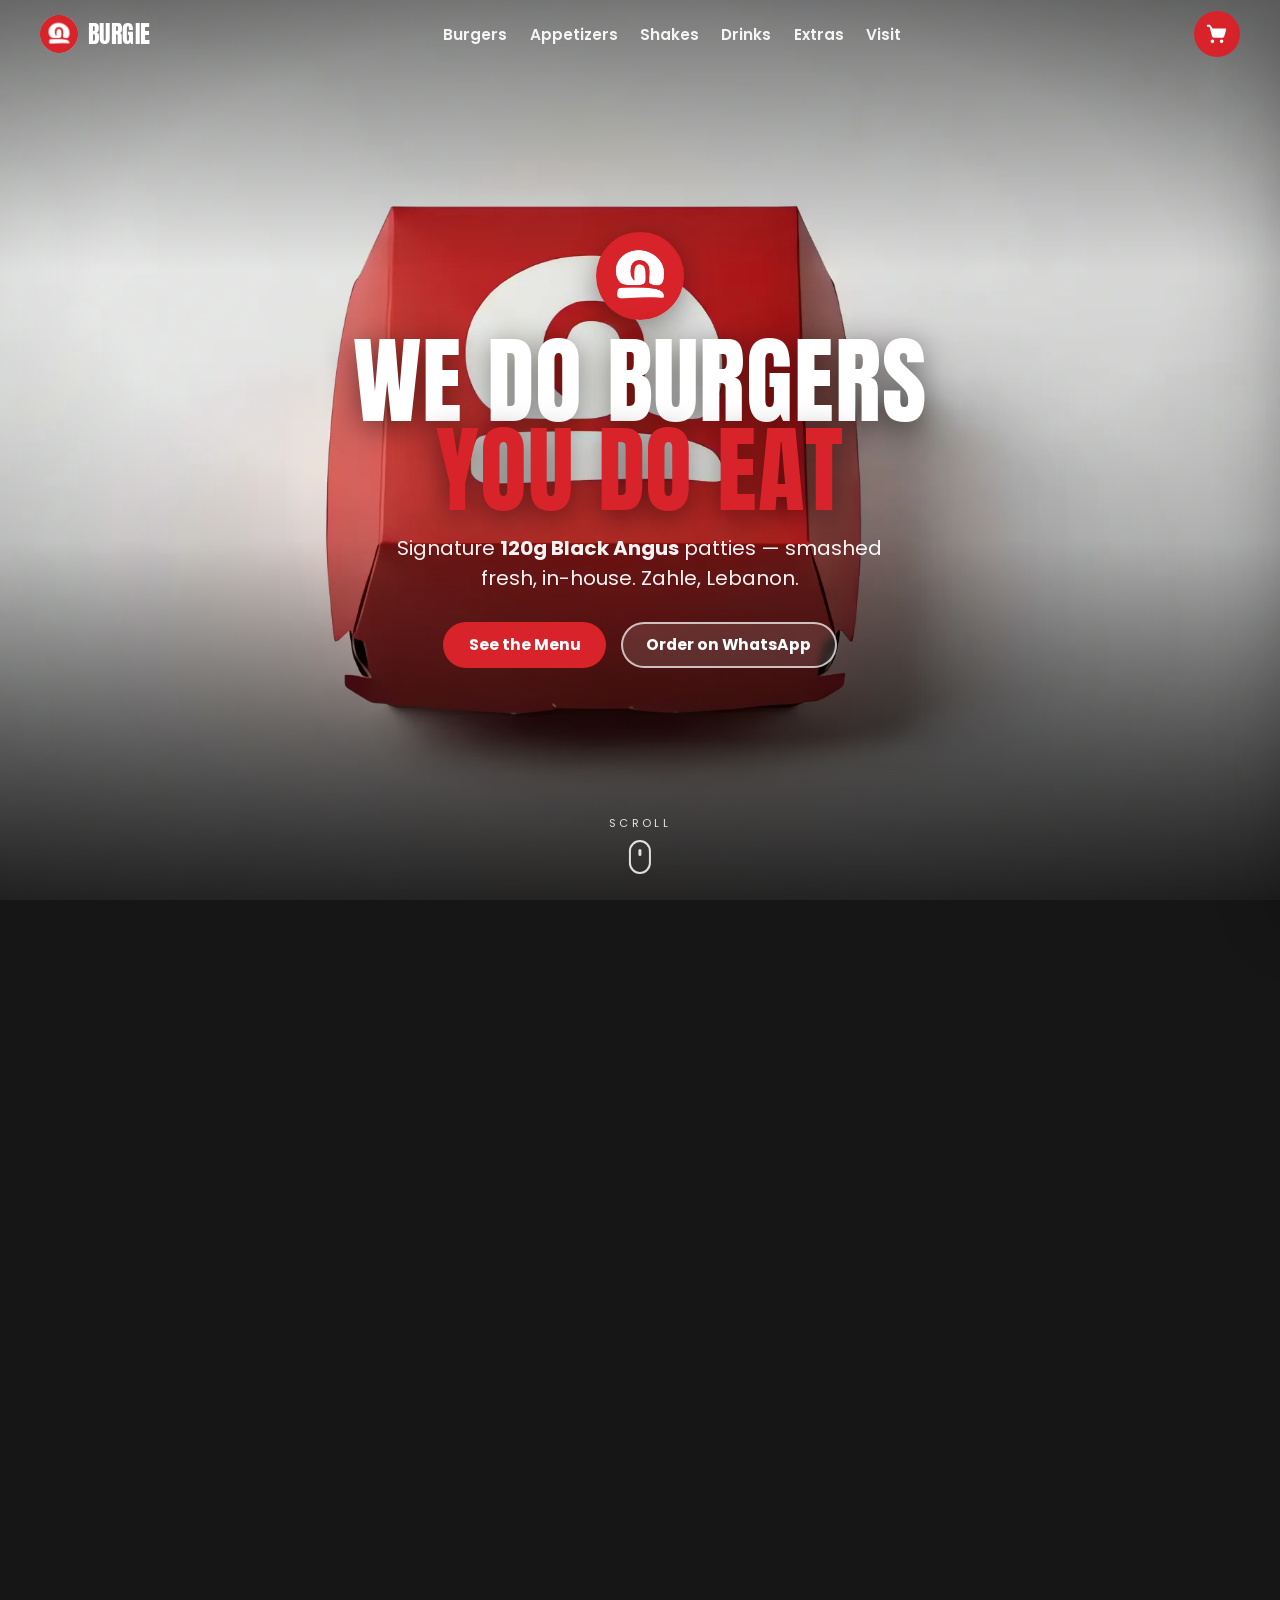
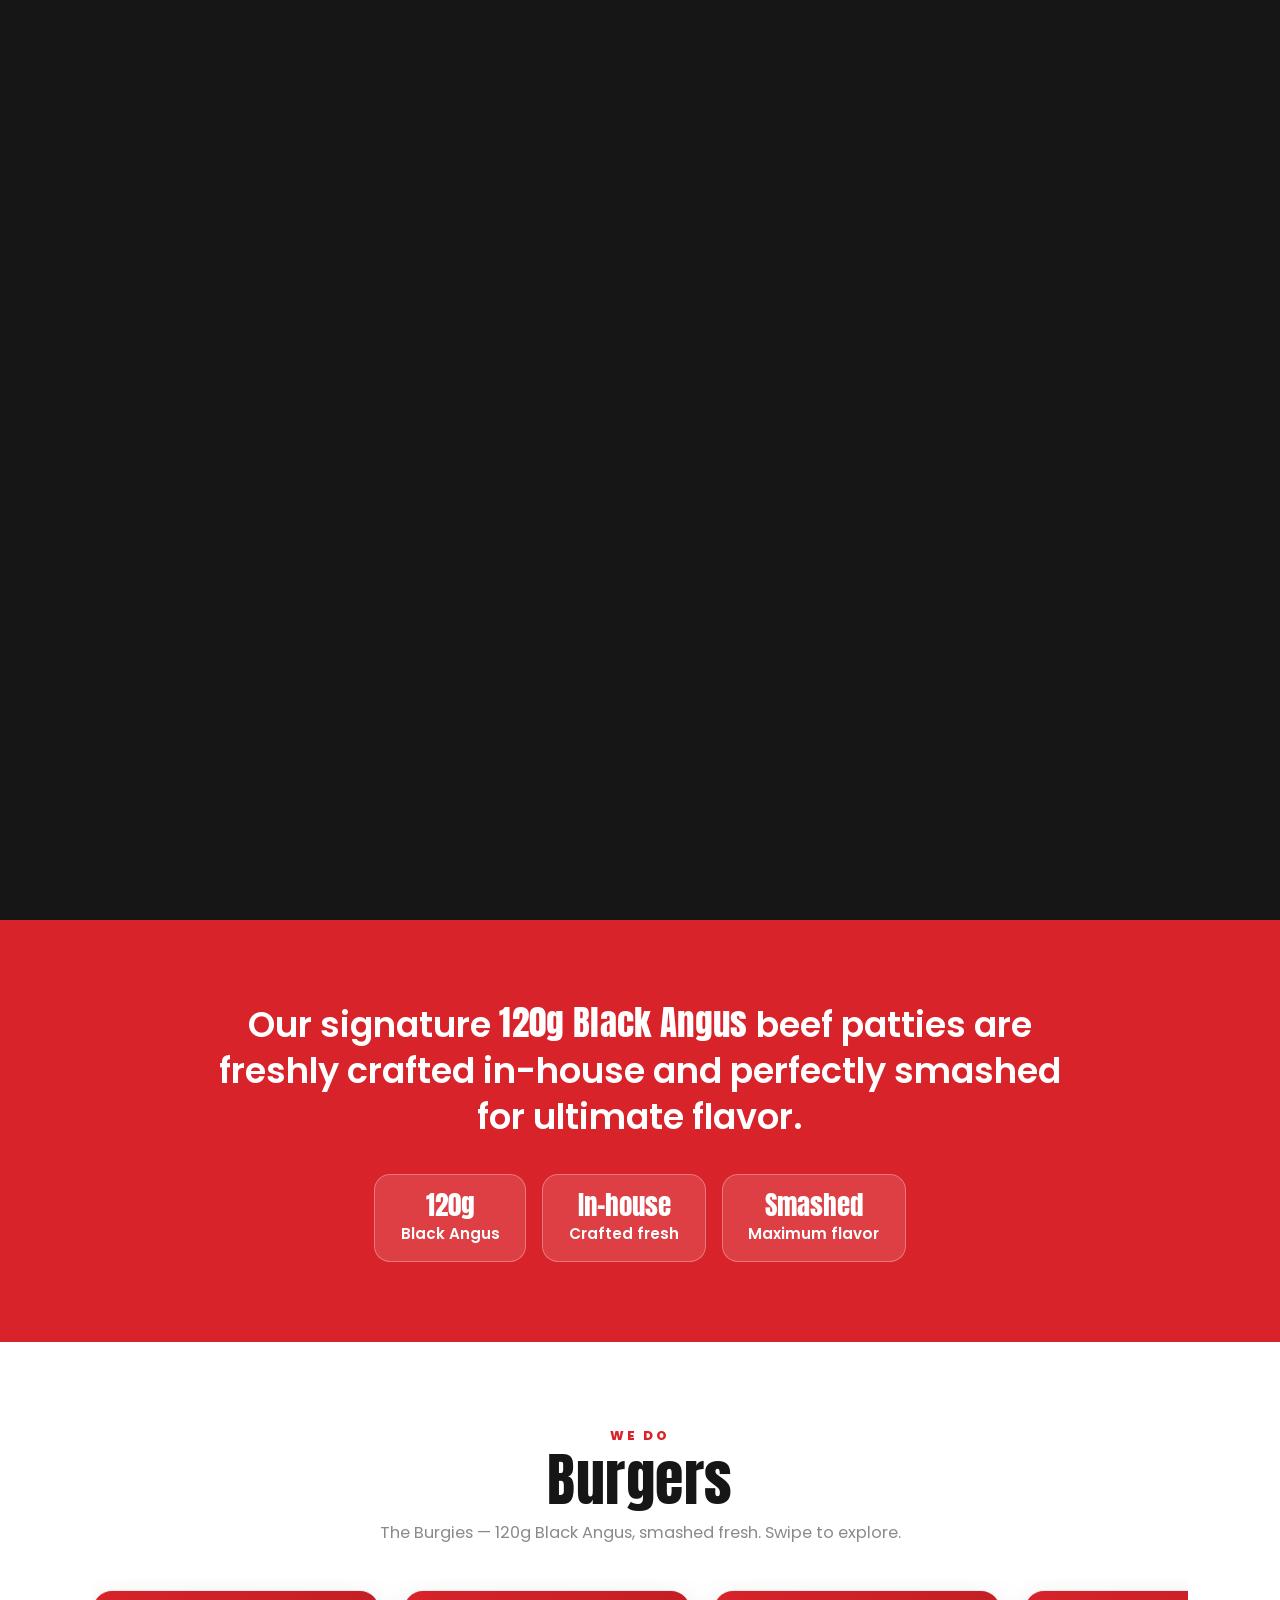
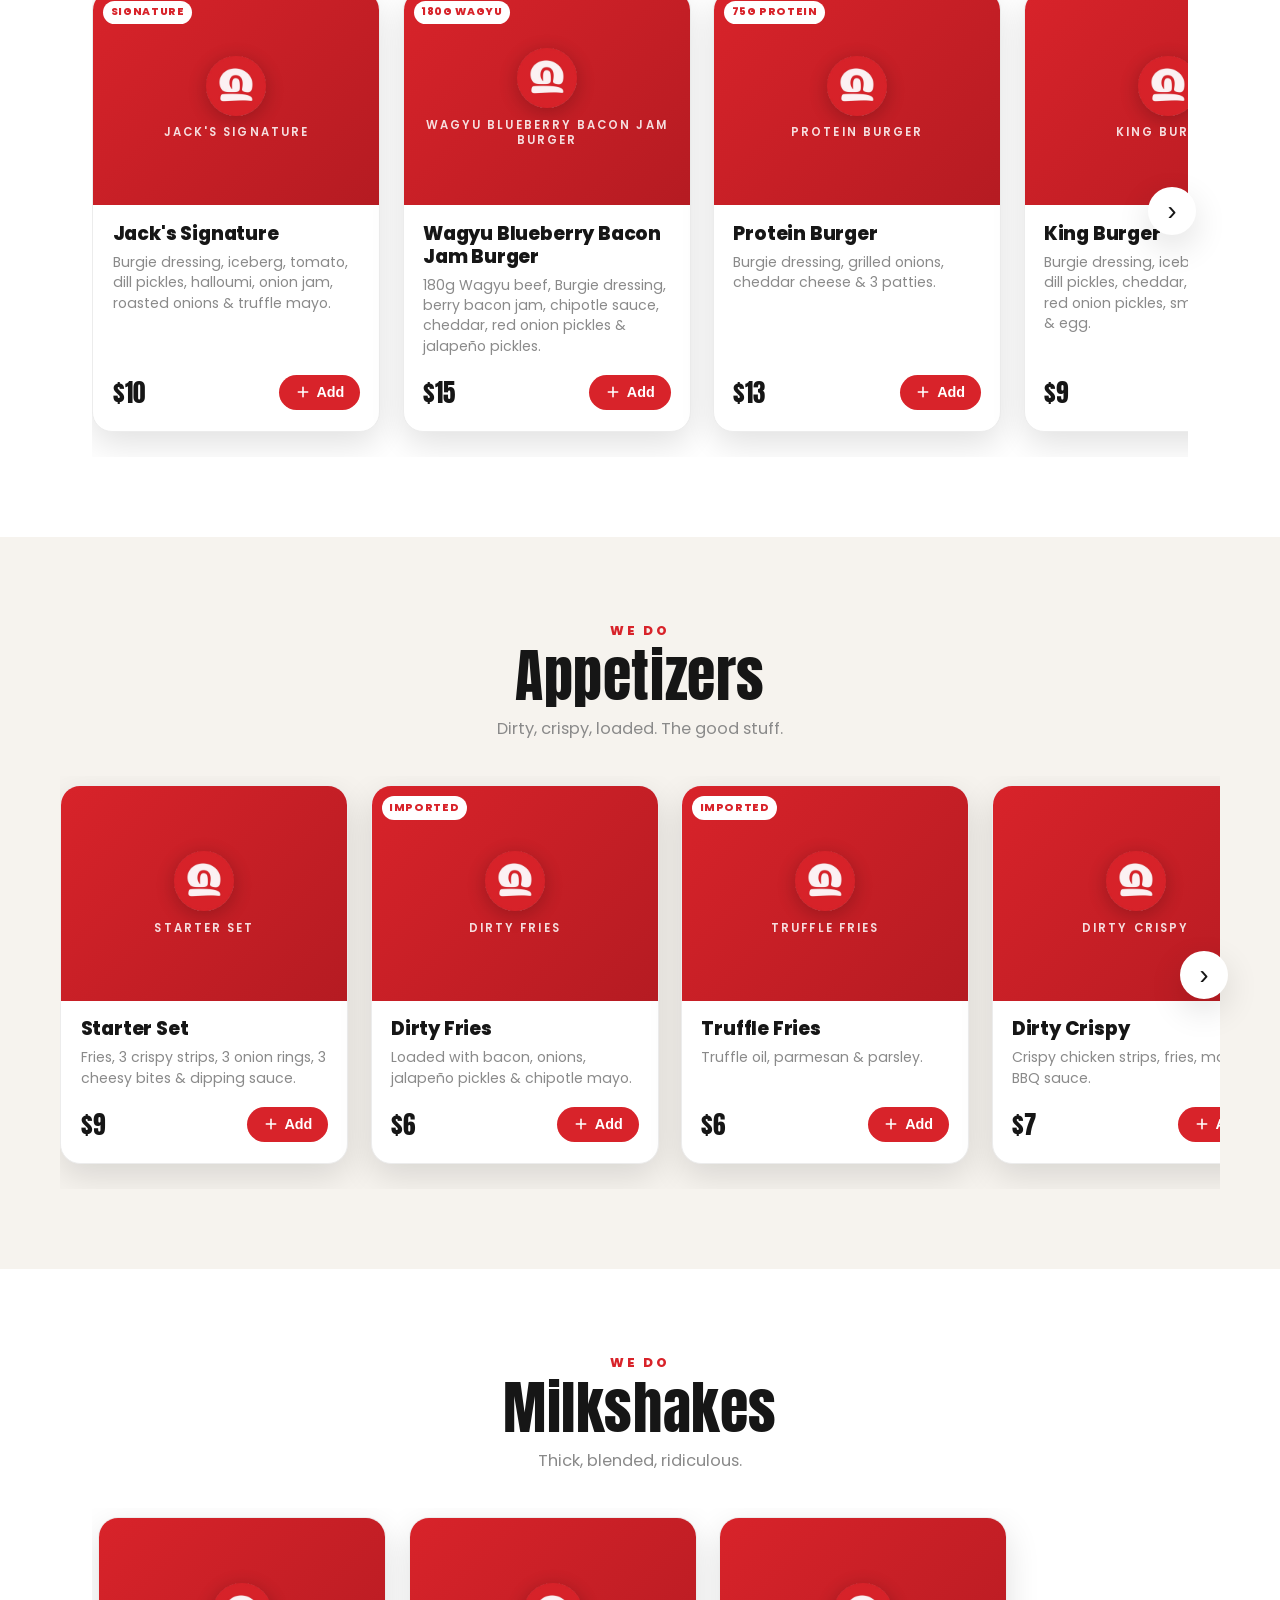
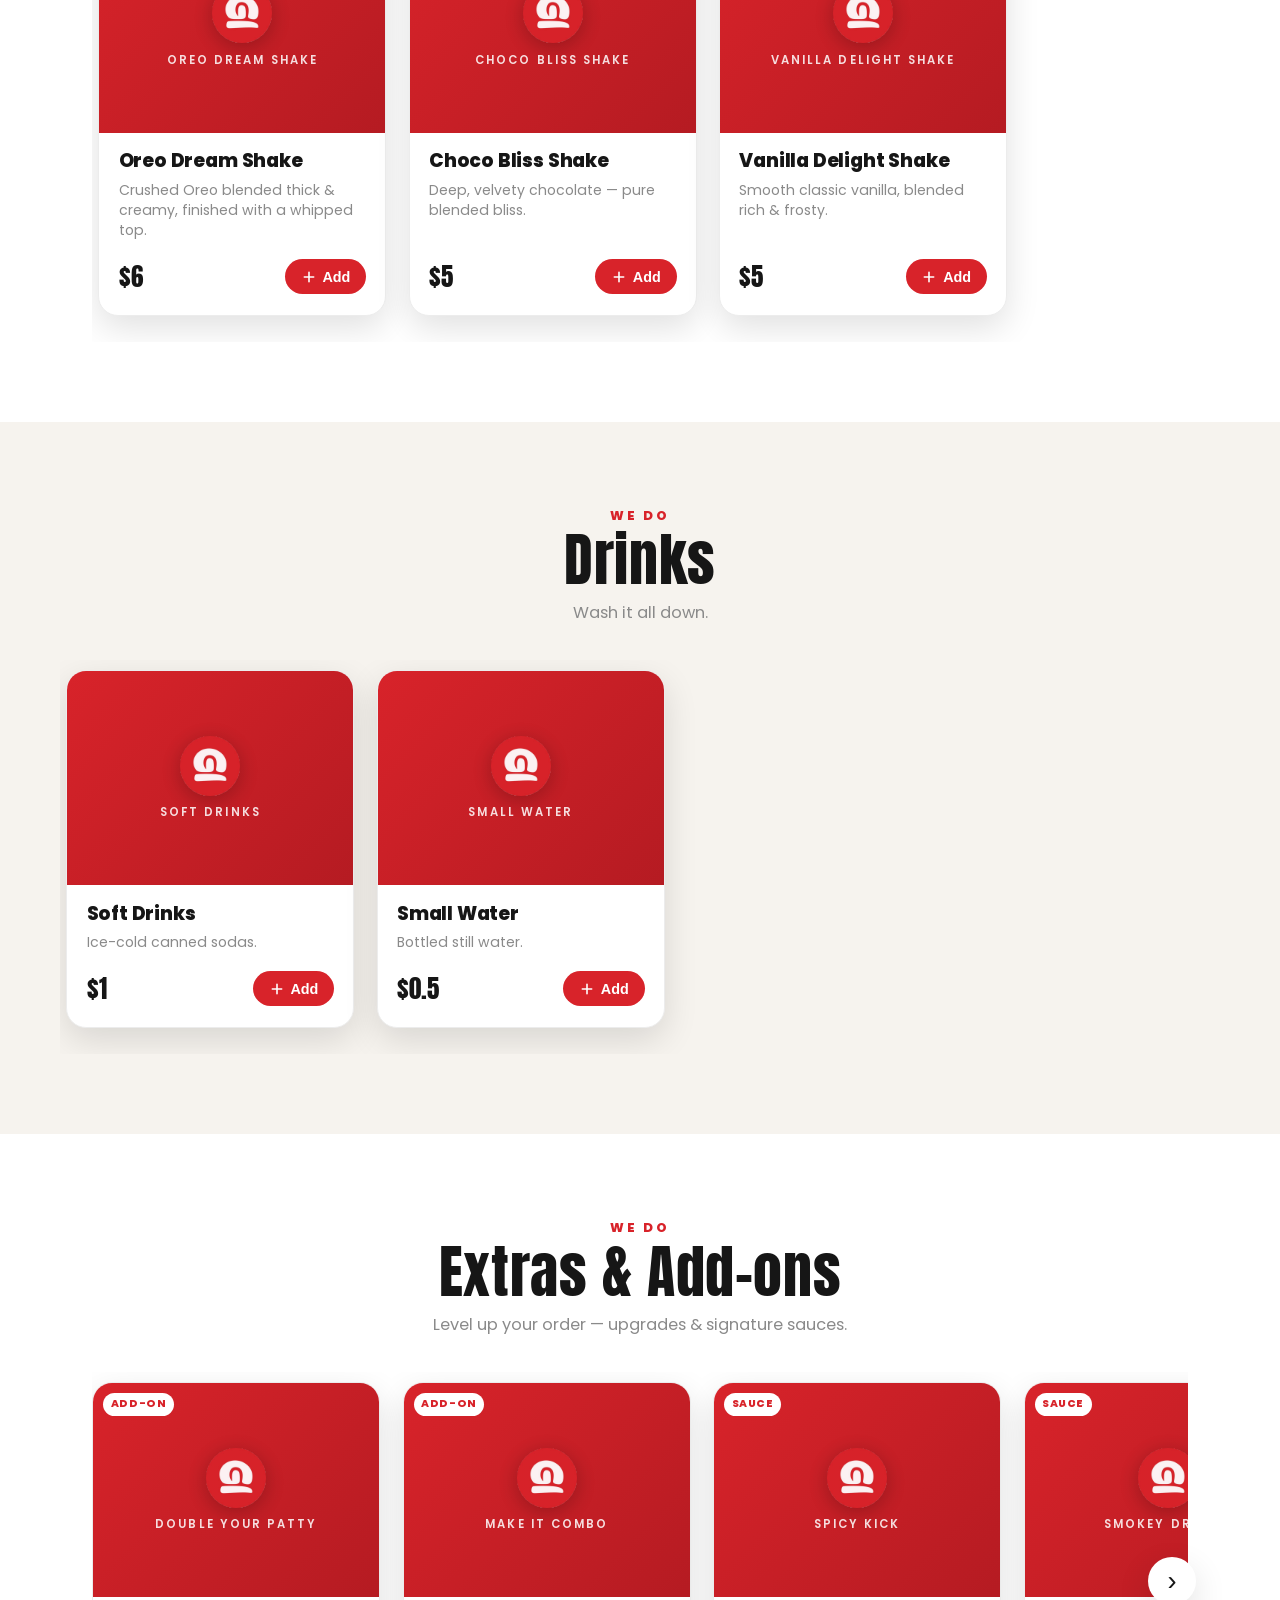
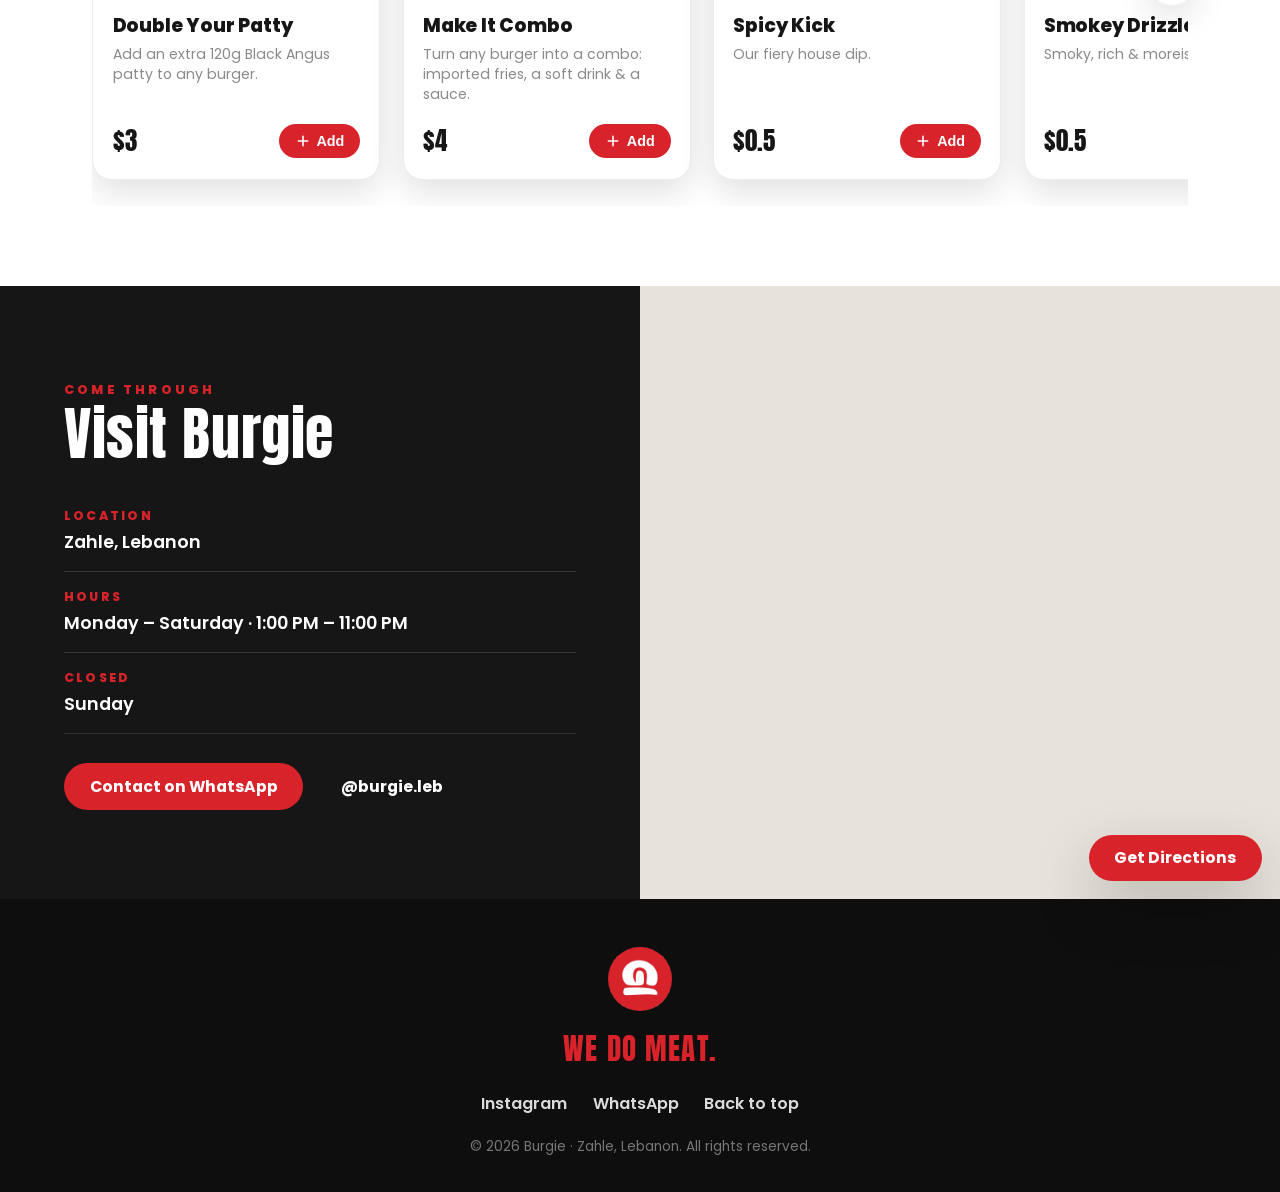
<file: index.html>
<!DOCTYPE html>
<html lang="en">
<head>
  <meta charset="UTF-8" />
  <meta name="viewport" content="width=device-width, initial-scale=1.0" />
  <title>Burgie — We Do Burgers, You Do Eat | Zahle, Lebanon</title>
  <meta name="description" content="Burgie — signature 120g Black Angus beef patties, smashed in-house. Burgers, loaded fries & thick shakes in Zahle, Lebanon. Order on WhatsApp." />
  <meta property="og:title" content="Burgie — We Do Burgers, You Do Eat" />
  <meta property="og:description" content="Signature 120g Black Angus patties, smashed in-house. Zahle, Lebanon." />
  <meta property="og:type" content="restaurant" />
  <link rel="icon" type="image/jpeg" href="assets/logo.jpg" />
  <link rel="preconnect" href="https://fonts.googleapis.com" />
  <link rel="preconnect" href="https://fonts.gstatic.com" crossorigin />
  <link href="https://fonts.googleapis.com/css2?family=Anton&family=Poppins:wght@400;500;600;700;800&display=swap" rel="stylesheet" />
  <link rel="stylesheet" href="styles.css" />
</head>
<body>

  <!-- ===== NAV ===== -->
  <header class="nav" id="nav">
    <a href="#hero" class="nav__brand">
      <img src="assets/logo.jpg" alt="Burgie logo" />
      <span>BURGIE</span>
    </a>
    <nav class="nav__links" id="navLinks">
      <a href="#burgers">Burgers</a>
      <a href="#appetizers">Appetizers</a>
      <a href="#shakes">Shakes</a>
      <a href="#drinks">Drinks</a>
      <a href="#extras">Extras</a>
      <a href="#visit">Visit</a>
    </nav>
    <div class="nav__right">
      <button class="nav__cart" id="cartToggle" aria-label="Open cart">
        <svg viewBox="0 0 24 24" width="22" height="22" aria-hidden="true"><path fill="currentColor" d="M7 18a2 2 0 1 0 0 4 2 2 0 0 0 0-4Zm10 0a2 2 0 1 0 0 4 2 2 0 0 0 0-4ZM6.2 4l.94 2H21a1 1 0 0 1 .96 1.27l-2.2 7.7A2 2 0 0 1 17.84 16H8.53a2 2 0 0 1-1.94-1.5L4.3 5.5 3.5 4H1V2h3a1 1 0 0 1 .96.73L5.4 4H6.2Z"/></svg>
        <span class="nav__cart-count" id="cartCount">0</span>
      </button>
      <button class="nav__toggle" id="navToggle" aria-label="Open menu" aria-expanded="false">
        <span></span><span></span><span></span>
      </button>
    </div>
  </header>

  <!-- ===== HERO (scroll-scrub) ===== -->
  <section class="hero" id="hero">
    <div class="hero__sticky">
      <canvas class="hero__canvas" id="heroCanvas"></canvas>
      <div class="hero__scrim"></div>
      <div class="hero__overlay">
        <img class="hero__logo" src="assets/logo.jpg" alt="Burgie" />
        <h1 class="hero__title">WE DO BURGERS<br /><span>YOU DO EAT</span></h1>
        <p class="hero__tag">Signature <strong>120g Black Angus</strong> patties — smashed fresh, in-house. Zahle, Lebanon.</p>
        <div class="hero__cta">
          <a href="#burgers" class="btn btn--primary">See the Menu</a>
          <a href="https://wa.me/96171317661" target="_blank" rel="noopener" class="btn btn--ghost">Order on WhatsApp</a>
        </div>
      </div>
      <div class="hero__hint" id="heroHint"><span>scroll</span><i></i></div>
    </div>
  </section>

  <!-- ===== SIGNATURE STRIP ===== -->
  <section class="signature">
    <p class="signature__lead">Our signature <strong>120g Black Angus</strong> beef patties are freshly crafted in-house and perfectly smashed for ultimate flavor.</p>
    <div class="signature__badges">
      <div class="badge"><span>120g</span>Black Angus</div>
      <div class="badge"><span>In-house</span>Crafted fresh</div>
      <div class="badge"><span>Smashed</span>Maximum flavor</div>
    </div>
  </section>

  <!-- ===== MENU SECTIONS (rails filled by JS) ===== -->
  <main>
    <section class="menu" id="burgers" data-cat="burgers">
      <div class="menu__head">
        <span class="menu__kicker">We Do</span>
        <h2 class="menu__title">Burgers</h2>
        <p class="menu__sub">The Burgies — 120g Black Angus, smashed fresh. Swipe to explore.</p>
      </div>
      <div class="rail">
        <button class="rail__arrow rail__arrow--left" aria-label="Scroll left">&#8249;</button>
        <div class="rail__track" data-track="burgers"></div>
        <button class="rail__arrow rail__arrow--right" aria-label="Scroll right">&#8250;</button>
      </div>
    </section>

    <section class="menu menu--alt" id="appetizers" data-cat="appetizers">
      <div class="menu__head">
        <span class="menu__kicker">We Do</span>
        <h2 class="menu__title">Appetizers</h2>
        <p class="menu__sub">Dirty, crispy, loaded. The good stuff.</p>
      </div>
      <div class="rail">
        <button class="rail__arrow rail__arrow--left" aria-label="Scroll left">&#8249;</button>
        <div class="rail__track" data-track="appetizers"></div>
        <button class="rail__arrow rail__arrow--right" aria-label="Scroll right">&#8250;</button>
      </div>
    </section>

    <section class="menu" id="shakes" data-cat="shakes">
      <div class="menu__head">
        <span class="menu__kicker">We Do</span>
        <h2 class="menu__title">Milkshakes</h2>
        <p class="menu__sub">Thick, blended, ridiculous.</p>
      </div>
      <div class="rail">
        <button class="rail__arrow rail__arrow--left" aria-label="Scroll left">&#8249;</button>
        <div class="rail__track" data-track="shakes"></div>
        <button class="rail__arrow rail__arrow--right" aria-label="Scroll right">&#8250;</button>
      </div>
    </section>

    <section class="menu menu--alt" id="drinks" data-cat="drinks">
      <div class="menu__head">
        <span class="menu__kicker">We Do</span>
        <h2 class="menu__title">Drinks</h2>
        <p class="menu__sub">Wash it all down.</p>
      </div>
      <div class="rail">
        <button class="rail__arrow rail__arrow--left" aria-label="Scroll left">&#8249;</button>
        <div class="rail__track" data-track="drinks"></div>
        <button class="rail__arrow rail__arrow--right" aria-label="Scroll right">&#8250;</button>
      </div>
    </section>

    <section class="menu" id="extras" data-cat="extras">
      <div class="menu__head">
        <span class="menu__kicker">We Do</span>
        <h2 class="menu__title">Extras &amp; Add-ons</h2>
        <p class="menu__sub">Level up your order — upgrades &amp; signature sauces.</p>
      </div>
      <div class="rail">
        <button class="rail__arrow rail__arrow--left" aria-label="Scroll left">&#8249;</button>
        <div class="rail__track" data-track="extras"></div>
        <button class="rail__arrow rail__arrow--right" aria-label="Scroll right">&#8250;</button>
      </div>
    </section>
  </main>

  <!-- ===== VISIT ===== -->
  <section class="visit" id="visit">
    <div class="visit__info">
      <span class="menu__kicker">Come Through</span>
      <h2 class="menu__title">Visit Burgie</h2>
      <ul class="visit__list">
        <li><strong>Location</strong>Zahle, Lebanon</li>
        <li><strong>Hours</strong>Monday – Saturday · 1:00 PM – 11:00 PM</li>
        <li><strong>Closed</strong>Sunday</li>
      </ul>
      <div class="visit__cta">
        <a href="https://wa.me/96171317661" target="_blank" rel="noopener" class="btn btn--primary">Contact on WhatsApp</a>
        <a href="https://www.instagram.com/burgie.leb" target="_blank" rel="noopener" class="btn btn--dark">@burgie.leb</a>
      </div>
    </div>
    <div class="visit__map">
      <iframe
        title="Burgie location in Zahle, Lebanon"
        src="https://www.openstreetmap.org/export/embed.html?bbox=35.887%2C33.836%2C35.917%2C33.856&amp;layer=mapnik&amp;marker=33.8463%2C35.9019"
        loading="lazy"></iframe>
      <a class="visit__directions btn btn--primary" target="_blank" rel="noopener"
         href="https://www.google.com/maps/search/?api=1&query=Burgie%20Zahle%20Lebanon">Get Directions</a>
    </div>
  </section>

  <!-- ===== FOOTER ===== -->
  <footer class="footer">
    <img class="footer__logo" src="assets/logo.jpg" alt="Burgie" />
    <p class="footer__line">WE DO MEAT.</p>
    <div class="footer__links">
      <a href="https://www.instagram.com/burgie.leb" target="_blank" rel="noopener">Instagram</a>
      <a href="https://wa.me/96171317661" target="_blank" rel="noopener">WhatsApp</a>
      <a href="#hero">Back to top</a>
    </div>
    <p class="footer__copy">© <span id="year"></span> Burgie · Zahle, Lebanon. All rights reserved.</p>
  </footer>

  <!-- ===== CART DRAWER ===== -->
  <div class="cart-overlay" id="cartOverlay"></div>
  <aside class="cart" id="cart" aria-label="Your order">
    <div class="cart__head">
      <h3>Your Order</h3>
      <button class="cart__close" id="cartClose" aria-label="Close cart">&times;</button>
    </div>
    <div class="cart__body" id="cartBody">
      <p class="cart__empty">Your cart is empty.<br />Add something tasty 🍔</p>
    </div>
    <div class="cart__foot" id="cartFoot" hidden>
      <div class="cart__fields">
        <input type="text" id="custName" placeholder="Your name" autocomplete="name" />
        <input type="text" id="custAddr" placeholder="Delivery address (area, street, building)" autocomplete="street-address" />
      </div>
      <div class="cart__total"><span>Total</span><strong id="cartTotal">$0</strong></div>
      <button class="btn btn--primary btn--block" id="cartOrder">Order on WhatsApp</button>
      <p class="cart__note">You'll be taken to WhatsApp with your order ready to send.</p>
    </div>
  </aside>

  <!-- ===== ITEM LIGHTBOX ===== -->
  <div class="lightbox" id="lightbox">
    <button class="lightbox__close" id="lbClose" aria-label="Close">&times;</button>
    <div class="lightbox__inner">
      <div class="lightbox__media" id="lbMedia"></div>
      <div class="lightbox__info">
        <h3 id="lbName"></h3>
        <p id="lbDesc"></p>
        <div class="lightbox__buy">
          <span class="lightbox__price" id="lbPrice"></span>
          <button class="btn btn--primary" id="lbAdd">Add to cart</button>
        </div>
      </div>
    </div>
  </div>

  <!-- toast -->
  <div class="toast" id="toast"></div>

  <script src="app.js"></script>
</body>
</html>
</file>
<file: styles.css>
/* ===== Burgie — brand styles ===== */
:root{
  --red:#d8232a;
  --red-dark:#b51b22;
  --ink:#161616;
  --ink-soft:#3a3a3a;
  --paper:#ffffff;
  --cream:#f6f3ee;
  --gray:#8a8a8a;
  --line:#ececec;
  --shadow:0 12px 34px rgba(0,0,0,.12);
  --shadow-lg:0 24px 60px rgba(0,0,0,.22);
  --radius:20px;
  --maxw:1160px;
}
*{box-sizing:border-box;margin:0;padding:0}
html{scroll-behavior:smooth}
body{
  font-family:'Poppins',system-ui,sans-serif;
  color:var(--ink);
  background:var(--paper);
  overflow-x:hidden;
  -webkit-font-smoothing:antialiased;
}
a{color:inherit;text-decoration:none}
img{display:block;max-width:100%}
section{position:relative}

/* ===== Buttons ===== */
.btn{
  display:inline-flex;align-items:center;justify-content:center;gap:.5em;
  font-family:'Poppins',sans-serif;font-weight:700;font-size:.98rem;
  padding:.85em 1.5em;border-radius:999px;border:2px solid transparent;
  cursor:pointer;transition:transform .15s ease,background .2s ease,box-shadow .2s ease,color .2s;
  white-space:nowrap;line-height:1;
}
.btn:active{transform:scale(.96)}
.btn--primary{background:var(--red);color:#fff}
.btn--primary:hover{background:var(--red-dark);box-shadow:0 8px 22px rgba(216,35,42,.4)}
.btn--ghost{background:rgba(255,255,255,.12);color:#fff;border-color:rgba(255,255,255,.7);backdrop-filter:blur(4px)}
.btn--ghost:hover{background:#fff;color:var(--red)}
.btn--dark{background:var(--ink);color:#fff}
.btn--dark:hover{background:#000}
.btn--block{width:100%}

/* ===== Nav ===== */
.nav{
  position:fixed;top:0;left:0;right:0;z-index:60;
  display:flex;align-items:center;justify-content:space-between;
  padding:.7rem clamp(1rem,4vw,2.5rem);
  background:transparent;transition:background .3s ease,box-shadow .3s ease,padding .3s ease;
}
.nav.scrolled{background:#fff;box-shadow:0 4px 20px rgba(0,0,0,.08);padding-top:.5rem;padding-bottom:.5rem}
.nav__brand{display:flex;align-items:center;gap:.6rem;font-family:'Anton',sans-serif;font-size:1.5rem;letter-spacing:.02em;color:#fff;transition:color .3s}
.nav__brand img{width:38px;height:38px;border-radius:50%}
.nav.scrolled .nav__brand{color:var(--ink)}
.nav__links{display:flex;gap:1.4rem;align-items:center}
.nav__links a{font-weight:600;font-size:.96rem;color:#fff;opacity:.92;transition:color .3s,opacity .2s;position:relative}
.nav__links a:hover{opacity:1}
.nav__links a::after{content:"";position:absolute;left:0;bottom:-6px;width:0;height:2px;background:var(--red);transition:width .25s}
.nav__links a:hover::after{width:100%}
.nav.scrolled .nav__links a{color:var(--ink)}
.nav__right{display:flex;align-items:center;gap:.7rem}
.nav__cart{
  position:relative;display:inline-flex;align-items:center;justify-content:center;
  width:46px;height:46px;border-radius:50%;border:none;cursor:pointer;
  background:var(--red);color:#fff;transition:transform .15s,background .2s;
}
.nav__cart:hover{background:var(--red-dark);transform:translateY(-2px)}
.nav__cart-count{
  position:absolute;top:-4px;right:-4px;min-width:20px;height:20px;padding:0 5px;
  background:#fff;color:var(--red);border-radius:999px;font-size:.72rem;font-weight:800;
  display:flex;align-items:center;justify-content:center;border:2px solid var(--red);
}
/* hamburger */
.nav__toggle{display:none;flex-direction:column;gap:5px;width:44px;height:44px;border:none;background:transparent;cursor:pointer;align-items:center;justify-content:center}
.nav__toggle span{display:block;width:24px;height:2.5px;border-radius:2px;background:#fff;transition:.25s}
.nav.scrolled .nav__toggle span{background:var(--ink)}
.nav.menu-open .nav__toggle span{background:var(--ink)}
.nav.menu-open .nav__toggle span:nth-child(1){transform:translateY(7.5px) rotate(45deg)}
.nav.menu-open .nav__toggle span:nth-child(2){opacity:0}
.nav.menu-open .nav__toggle span:nth-child(3){transform:translateY(-7.5px) rotate(-45deg)}

/* ===== Hero ===== */
.hero{height:280vh;background:var(--ink)}
.hero__sticky{position:sticky;top:0;height:100vh;overflow:hidden;display:flex;align-items:center;justify-content:center}
.hero__canvas{position:absolute;inset:0;width:100%;height:100%;display:block;background:var(--ink)}
.hero__scrim{position:absolute;inset:0;background:
   radial-gradient(120% 80% at 50% 30%,transparent 35%,rgba(0,0,0,.55) 100%),
   linear-gradient(180deg,rgba(0,0,0,.45) 0%,transparent 30%,transparent 60%,rgba(0,0,0,.7) 100%);}
.hero__overlay{position:relative;z-index:2;text-align:center;color:#fff;padding:0 1.2rem;max-width:760px}
.hero__logo{width:88px;height:88px;border-radius:50%;margin:0 auto 1.1rem;box-shadow:0 10px 30px rgba(0,0,0,.4)}
.hero__title{font-family:'Anton',sans-serif;font-weight:400;line-height:.92;font-size:clamp(2.6rem,9vw,6rem);letter-spacing:.01em;text-shadow:0 6px 30px rgba(0,0,0,.5)}
.hero__title span{color:var(--red)}
.hero__tag{margin:1.2rem auto 1.8rem;font-size:clamp(1rem,2.2vw,1.25rem);max-width:540px;opacity:.95;font-weight:400}
.hero__tag strong{color:#fff;font-weight:700}
.hero__cta{display:flex;gap:.9rem;justify-content:center;flex-wrap:wrap}
.hero__hint{position:absolute;bottom:26px;left:50%;transform:translateX(-50%);z-index:2;color:#fff;display:flex;flex-direction:column;align-items:center;gap:8px;font-size:.7rem;letter-spacing:.3em;text-transform:uppercase;opacity:.85;transition:opacity .3s}
.hero__hint i{width:22px;height:34px;border:2px solid #fff;border-radius:14px;position:relative}
.hero__hint i::after{content:"";position:absolute;left:50%;top:7px;width:3px;height:7px;background:#fff;border-radius:2px;transform:translateX(-50%);animation:wheel 1.4s infinite}
@keyframes wheel{0%{opacity:0;transform:translate(-50%,0)}40%{opacity:1}100%{opacity:0;transform:translate(-50%,12px)}}

/* ===== Signature strip ===== */
.signature{background:var(--red);color:#fff;text-align:center;padding:clamp(3rem,7vw,5rem) 1.2rem}
.signature__lead{max-width:880px;margin:0 auto;font-size:clamp(1.3rem,3.4vw,2.2rem);font-weight:600;line-height:1.3}
.signature__lead strong{font-family:'Anton',sans-serif;font-weight:400;letter-spacing:.01em}
.signature__badges{display:flex;gap:1rem;justify-content:center;flex-wrap:wrap;margin-top:2.2rem}
.badge{background:rgba(255,255,255,.13);border:1px solid rgba(255,255,255,.3);border-radius:16px;padding:1rem 1.6rem;min-width:150px;font-weight:600;font-size:.95rem;display:flex;flex-direction:column;gap:.2rem}
.badge span{font-family:'Anton',sans-serif;font-weight:400;font-size:1.7rem;line-height:1}

/* ===== Menu sections ===== */
.menu{max-width:var(--maxw);margin:0 auto;padding:clamp(3rem,7vw,5rem) clamp(1rem,4vw,2rem)}
.menu--alt{background:var(--cream);max-width:none}
.menu--alt > *{max-width:var(--maxw);margin-left:auto;margin-right:auto}
.menu__head{text-align:center;margin-bottom:2.2rem}
.menu__kicker{display:inline-block;color:var(--red);font-weight:800;text-transform:uppercase;letter-spacing:.25em;font-size:.8rem;margin-bottom:.4rem}
.menu__title{font-family:'Anton',sans-serif;font-weight:400;font-size:clamp(2.2rem,6vw,3.6rem);line-height:1;letter-spacing:.01em}
.menu__sub{color:var(--gray);margin-top:.7rem;font-size:1.02rem}

/* ===== Rail (horizontal scroller) ===== */
.rail{position:relative}
.rail__track{
  display:flex;gap:1.4rem;overflow-x:auto;overflow-y:hidden;
  scroll-snap-type:x mandatory;scroll-behavior:smooth;
  padding:.6rem .4rem 1.6rem;-webkit-overflow-scrolling:touch;
  scrollbar-width:none;
}
.rail__track::-webkit-scrollbar{display:none}
.rail__track > .card{flex:0 0 288px;scroll-snap-align:start}
.rail__arrow{
  position:absolute;top:calc(50% - .5rem);transform:translateY(-50%);z-index:6;
  width:48px;height:48px;border-radius:50%;border:none;background:#fff;color:var(--ink);
  box-shadow:var(--shadow);cursor:pointer;font-size:1.7rem;line-height:1;
  display:flex;align-items:center;justify-content:center;transition:background .2s,color .2s,opacity .2s;
}
.rail__arrow:hover{background:var(--red);color:#fff}
.rail__arrow--left{left:-8px}
.rail__arrow--right{right:-8px}
.rail__arrow:disabled{opacity:0;pointer-events:none}

/* ===== Cards ===== */
.card{
  background:#fff;border-radius:var(--radius);overflow:hidden;box-shadow:var(--shadow);
  display:flex;flex-direction:column;transition:transform .22s ease,box-shadow .22s ease;
  border:1px solid var(--line);
}
.card:hover{transform:translateY(-6px);box-shadow:var(--shadow-lg)}
.card__media{
  position:relative;aspect-ratio:4/3;cursor:pointer;overflow:hidden;
  background:linear-gradient(135deg,var(--red) 0%,var(--red-dark) 100%);
  display:flex;align-items:center;justify-content:center;
}
.card__media:focus-visible{outline:3px solid #fff;outline-offset:-5px}
.card__media img{width:100%;height:100%;object-fit:cover;transition:transform .4s ease}
.card:hover .card__media img{transform:scale(1.06)}
.card__placeholder{display:flex;flex-direction:column;align-items:center;gap:.6rem;color:#fff;text-align:center;padding:1rem}
.card__placeholder img{width:60px;height:60px;border-radius:50%;opacity:.95;filter:drop-shadow(0 4px 10px rgba(0,0,0,.25))}
.card__placeholder span{font-size:.72rem;letter-spacing:.18em;text-transform:uppercase;opacity:.85;font-weight:600;line-height:1.3}
.card__view{position:absolute;top:10px;right:10px;background:rgba(0,0,0,.55);color:#fff;font-size:.7rem;font-weight:600;padding:.35em .7em;border-radius:999px;display:flex;align-items:center;gap:.3em;letter-spacing:.04em;opacity:0;transform:translateY(-4px);transition:.2s}
.card__media:hover .card__view,.card__media:focus-visible .card__view{opacity:1;transform:translateY(0)}
.card__tag{position:absolute;top:10px;left:10px;background:#fff;color:var(--red);font-size:.66rem;font-weight:800;text-transform:uppercase;letter-spacing:.06em;padding:.35em .7em;border-radius:999px}
.card__body{padding:1.1rem 1.2rem 1.25rem;display:flex;flex-direction:column;flex:1}
.card__name{font-size:1.18rem;font-weight:800;letter-spacing:-.01em;line-height:1.2}
.card__desc{color:var(--gray);font-size:.88rem;line-height:1.45;margin-top:.4rem;flex:1}
.card__foot{display:flex;align-items:center;justify-content:space-between;margin-top:1.1rem;gap:.6rem}
.card__price{font-family:'Anton',sans-serif;font-size:1.55rem;color:var(--ink)}
.card__add{
  background:var(--red);color:#fff;border:none;border-radius:999px;cursor:pointer;
  font-weight:700;font-size:.9rem;padding:.65em 1.1em;display:inline-flex;align-items:center;gap:.4em;
  transition:transform .15s,background .2s;
}
.card__add:hover{background:var(--red-dark);transform:translateY(-2px)}
.card__add svg{width:16px;height:16px}

/* ===== Visit ===== */
.visit{display:grid;grid-template-columns:1fr 1fr;gap:0;align-items:stretch;background:var(--ink);color:#fff}
.visit__info{padding:clamp(3rem,7vw,6rem) clamp(1.4rem,5vw,4rem)}
.visit__info .menu__title{color:#fff;text-align:left}
.visit__list{list-style:none;margin:1.8rem 0}
.visit__list li{display:flex;flex-direction:column;padding:1rem 0;border-bottom:1px solid rgba(255,255,255,.12);font-size:1.1rem;font-weight:600}
.visit__list li strong{color:var(--red);font-size:.78rem;text-transform:uppercase;letter-spacing:.18em;margin-bottom:.25rem;font-weight:800}
.visit__cta{display:flex;gap:.8rem;flex-wrap:wrap;margin-top:1.4rem}
.visit__map{position:relative;min-height:380px;background:#e7e3dc}
.visit__map iframe{width:100%;height:100%;min-height:380px;border:0;display:block}
.visit__directions{position:absolute;bottom:18px;right:18px;z-index:2;box-shadow:var(--shadow-lg)}

/* ===== Footer ===== */
.footer{background:#0e0e0e;color:#fff;text-align:center;padding:3rem 1.2rem 2.2rem}
.footer__logo{width:64px;height:64px;border-radius:50%;margin:0 auto 1rem}
.footer__line{font-family:'Anton',sans-serif;font-size:1.8rem;color:var(--red);letter-spacing:.04em}
.footer__links{display:flex;gap:1.6rem;justify-content:center;margin:1.3rem 0;flex-wrap:wrap}
.footer__links a{font-weight:600;opacity:.85;transition:opacity .2s,color .2s}
.footer__links a:hover{opacity:1;color:var(--red)}
.footer__copy{color:#777;font-size:.85rem;margin-top:.6rem}

/* ===== Cart drawer ===== */
.cart-overlay{position:fixed;inset:0;background:rgba(0,0,0,.5);opacity:0;visibility:hidden;transition:.25s;z-index:90}
.cart-overlay.open{opacity:1;visibility:visible}
.cart{
  position:fixed;top:0;right:0;height:100%;width:min(420px,100%);background:#fff;z-index:100;
  transform:translateX(100%);transition:transform .3s cubic-bezier(.4,0,.2,1);
  display:flex;flex-direction:column;box-shadow:var(--shadow-lg);
}
.cart.open{transform:translateX(0)}
.cart__head{display:flex;align-items:center;justify-content:space-between;padding:1.3rem 1.4rem;border-bottom:1px solid var(--line)}
.cart__head h3{font-family:'Anton',sans-serif;font-weight:400;font-size:1.6rem}
.cart__close{background:none;border:none;font-size:2rem;line-height:1;cursor:pointer;color:var(--gray)}
.cart__close:hover{color:var(--ink)}
.cart__body{flex:1;overflow-y:auto;padding:1.1rem 1.4rem}
.cart__empty{text-align:center;color:var(--gray);margin-top:3rem;line-height:1.7}
.cart-item{display:flex;gap:.9rem;align-items:center;padding:.9rem 0;border-bottom:1px solid var(--line)}
.cart-item__info{flex:1}
.cart-item__name{font-weight:700;font-size:.98rem}
.cart-item__price{color:var(--gray);font-size:.86rem;margin-top:.15rem}
.cart-item__qty{display:flex;align-items:center;gap:.5rem}
.qtybtn{width:28px;height:28px;border-radius:50%;border:1.5px solid var(--line);background:#fff;cursor:pointer;font-size:1.1rem;line-height:1;color:var(--ink);display:flex;align-items:center;justify-content:center;transition:.15s}
.qtybtn:hover{border-color:var(--red);color:var(--red)}
.cart-item__qty span{min-width:20px;text-align:center;font-weight:700}
.cart__foot{padding:1.2rem 1.4rem;border-top:1px solid var(--line);background:var(--cream)}
.cart__fields{display:flex;flex-direction:column;gap:.6rem;margin-bottom:1rem}
.cart__fields input{padding:.8em 1em;border:1.5px solid var(--line);border-radius:12px;font-family:inherit;font-size:.95rem}
.cart__fields input:focus{outline:none;border-color:var(--red)}
.cart__total{display:flex;justify-content:space-between;align-items:baseline;margin-bottom:1rem;font-size:1.05rem;font-weight:600}
.cart__total strong{font-family:'Anton',sans-serif;font-weight:400;font-size:1.9rem;color:var(--red)}
.cart__note{text-align:center;color:var(--gray);font-size:.78rem;margin-top:.7rem}

/* ===== Lightbox ===== */
.lightbox{position:fixed;inset:0;z-index:110;background:rgba(0,0,0,.82);display:none;align-items:center;justify-content:center;padding:1.2rem;backdrop-filter:blur(3px)}
.lightbox.open{display:flex;animation:fade .2s ease}
@keyframes fade{from{opacity:0}to{opacity:1}}
.lightbox__inner{background:#fff;border-radius:22px;overflow:hidden;max-width:880px;width:100%;display:grid;grid-template-columns:1.2fr 1fr;box-shadow:var(--shadow-lg)}
.lightbox__media{background:linear-gradient(135deg,var(--red),var(--red-dark));min-height:340px;display:flex;align-items:center;justify-content:center}
.lightbox__media img{width:100%;height:100%;object-fit:cover}
.lightbox__media .ph{color:#fff;text-align:center;padding:2rem;display:flex;flex-direction:column;gap:.8rem;align-items:center}
.lightbox__media .ph img{width:80px;height:80px;border-radius:50%}
.lightbox__media .ph span{font-size:.8rem;letter-spacing:.15em;text-transform:uppercase;opacity:.85}
.lightbox__info{padding:2rem;display:flex;flex-direction:column;justify-content:center}
.lightbox__info h3{font-family:'Anton',sans-serif;font-weight:400;font-size:2rem;line-height:1.05}
.lightbox__info p{color:var(--ink-soft);margin-top:.8rem;line-height:1.55}
.lightbox__buy{display:flex;align-items:center;justify-content:space-between;gap:1rem;margin-top:1.8rem}
.lightbox__price{font-family:'Anton',sans-serif;font-size:2rem;color:var(--red)}
.lightbox__close{position:absolute;top:18px;right:22px;background:none;border:none;color:#fff;font-size:2.6rem;line-height:1;cursor:pointer;z-index:2;opacity:.85}
.lightbox__close:hover{opacity:1}

/* ===== Toast ===== */
.toast{position:fixed;left:50%;bottom:28px;transform:translateX(-50%);background:var(--ink);color:#fff;padding:.9em 1.4em;border-radius:999px;font-weight:600;font-size:.92rem;z-index:120;opacity:0;visibility:hidden;transition:opacity .25s,visibility .25s,bottom .25s;box-shadow:var(--shadow)}
.toast.show{opacity:1;visibility:visible;bottom:34px}

/* ===== Responsive ===== */
@media(max-width:860px){
  .nav__links{
    position:absolute;top:100%;right:clamp(1rem,4vw,2.5rem);left:clamp(1rem,4vw,2.5rem);
    flex-direction:column;align-items:stretch;gap:0;
    background:#fff;border-radius:16px;box-shadow:var(--shadow-lg);padding:.4rem;
    opacity:0;visibility:hidden;transform:translateY(-10px);transition:.22s;
  }
  .nav.menu-open .nav__links{opacity:1;visibility:visible;transform:translateY(8px)}
  .nav__links a{color:var(--ink);padding:.9rem 1rem;border-radius:10px}
  .nav__links a:hover{background:var(--cream)}
  .nav__links a::after{display:none}
  .nav__toggle{display:flex}
}
@media(max-width:900px){
  .visit{grid-template-columns:1fr}
  .visit__map{min-height:320px;order:2}
  .lightbox__inner{grid-template-columns:1fr;max-width:440px}
  .lightbox__media{min-height:240px}
}
@media(max-width:640px){
  .hero{height:240vh}
  .badge{min-width:130px;flex:1}
  .rail__arrow{display:none}
  .rail__track > .card{flex-basis:79vw;max-width:330px}
}
@media(prefers-reduced-motion:reduce){
  html{scroll-behavior:auto}
  .hero__hint i::after{animation:none}
  .rail__track{scroll-behavior:auto}
}
</file>
